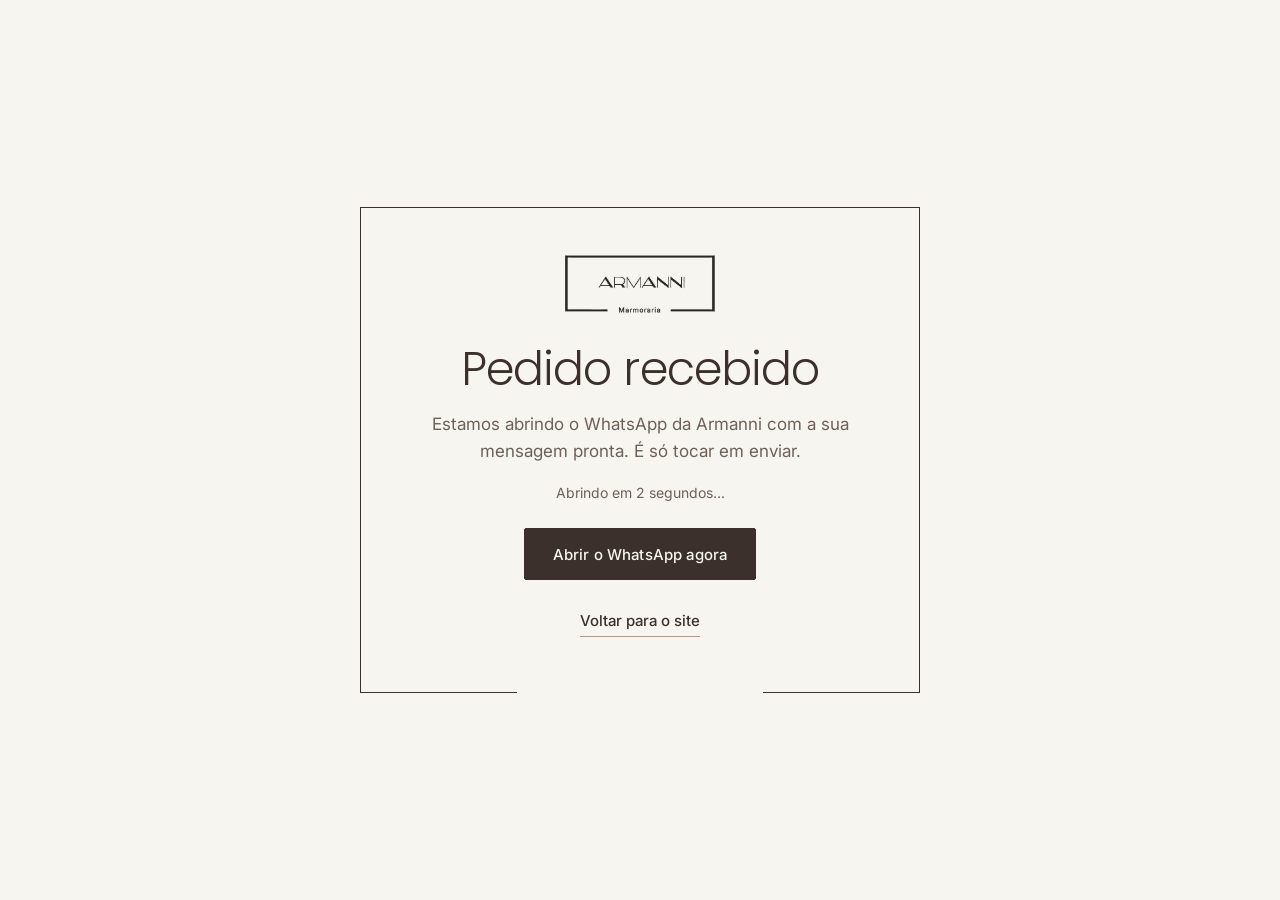
<file: obrigado.html>
<!DOCTYPE html>
<html lang="pt-BR">
<head>
<meta charset="UTF-8">
<meta name="viewport" content="width=device-width, initial-scale=1">
<!-- ██████████████████████████████████████████████████████████████████
     [QH4 SLOT 1] GOOGLE TAG MANAGER (HEAD)
     ------------------------------------------------------------------
     O QUE COLAR: o primeiro bloco do GTM, o mais alto possível no <head>.
     Mesmo código nas 3 páginas: index.html, obrigado.html e 404.html.
     EXEMPLO:
     <script>(function(w,d,s,l,i){w[l]=w[l]||[];w[l].push({'gtm.start':
     new Date().getTime(),event:'gtm.js'});var f=d.getElementsByTagName(s)[0],
     j=d.createElement(s),dl=l!='dataLayer'?'&l='+l:'';j.async=true;j.src=
     'https://www.googletagmanager.com/gtm.js?id='+i+dl;f.parentNode.insertBefore(j,f);
     })(window,document,'script','dataLayer','GTM-XXXXXXX');</script>
     ██████████████████████████████████████████████████████████████████ -->

<!-- ██████████████████████████████████████████████████████████████████
     [QH4 SLOT 2] VERIFICAÇÕES DE DOMÍNIO
     ------------------------------------------------------------------
     O QUE COLAR: metatags de verificação (Meta Business, Google Search
     Console, Pinterest etc.).
     EXEMPLO:
     <meta name="facebook-domain-verification" content="xxxxxxxx">
     <meta name="google-site-verification" content="xxxxxxxx">
     ██████████████████████████████████████████████████████████████████ -->

<!-- ██████████████████████████████████████████████████████████████████
     [QH4 SLOT 3] META PIXEL DIRETO (SÓ SE NÃO FOR USAR VIA GTM)
     ------------------------------------------------------------------
     O QUE COLAR: código base do Pixel. Os eventos Lead e Contact já são
     disparados pelo assets/js/tracking.js quando o fbq existe.
     EXEMPLO:
     <script>!function(f,b,e,v,n,t,s){if(f.fbq)return;n=f.fbq=function(){n.callMethod?
     n.callMethod.apply(n,arguments):n.queue.push(arguments)};if(!f._fbq)f._fbq=n;
     n.push=n;n.loaded=!0;n.version='2.0';n.queue=[];t=b.createElement(e);t.async=!0;
     t.src=v;s=b.getElementsByTagName(e)[0];s.parentNode.insertBefore(t,s)}(window,
     document,'script','https://connect.facebook.net/en_US/fbevents.js');
     fbq('init','000000000000000');fbq('track','PageView');</script>
     ██████████████████████████████████████████████████████████████████ -->

<!-- ██████████████████████████████████████████████████████████████████
     [QH4 SLOT 4] GTAG GOOGLE ADS / GA4 DIRETO (SÓ SE NÃO FOR USAR VIA GTM)
     ------------------------------------------------------------------
     O QUE COLAR: tag global do Google. Os rótulos de conversão ficam em
     assets/js/tracking.js (GADS_CONVERSAO_LEAD e GADS_CONVERSAO_WHATSAPP).
     EXEMPLO:
     <script async src="https://www.googletagmanager.com/gtag/js?id=AW-000000000"></script>
     <script>window.dataLayer=window.dataLayer||[];function gtag(){dataLayer.push(arguments);}
     gtag('js',new Date());gtag('config','AW-000000000');gtag('config','G-XXXXXXX');</script>
     ██████████████████████████████████████████████████████████████████ -->

<title>Recebemos seu pedido | Armanni Marmoraria</title>
<meta name="robots" content="noindex, nofollow">
<meta name="theme-color" content="#3B302B">
<link rel="icon" href="favicon.ico" sizes="any">
<link rel="icon" type="image/png" href="favicon.png">
<link rel="apple-touch-icon" href="assets/img/apple-touch-icon.png">
<link rel="preconnect" href="https://fonts.googleapis.com">
<link rel="preconnect" href="https://fonts.gstatic.com" crossorigin>
<link href="https://fonts.googleapis.com/css2?family=Inter:wght@400;500;600&family=Poppins:wght@200;300;400;500&display=swap" rel="stylesheet">
<link rel="stylesheet" href="assets/css/style.css">
<link rel="stylesheet" href="assets/css/paginas.css">
</head>
<body class="pagina">
<!-- ██████████████████████████████████████████████████████████████████
     [QH4 SLOT 5] GTM NOSCRIPT (LOGO APÓS ABRIR O <body>)
     ------------------------------------------------------------------
     EXEMPLO:
     <noscript><iframe src="https://www.googletagmanager.com/ns.html?id=GTM-XXXXXXX"
     height="0" width="0" style="display:none;visibility:hidden"></iframe></noscript>
     ██████████████████████████████████████████████████████████████████ -->

<main class="aviso">
  <div class="aviso__caixa moldura moldura--fina">
    <a href="./" class="aviso__logo"><img src="assets/img/logo-armanni.png" alt="Armanni Marmoraria" width="560" height="217"></a>
    <h1>Pedido recebido</h1>
    <p>Estamos abrindo o WhatsApp da Armanni com a sua mensagem pronta. É só tocar em enviar.</p>
    <p class="aviso__conta" aria-live="polite">Abrindo em <span id="conta">3</span> segundos...</p>
    <a class="btn" id="btn-wa" href="#">Abrir o WhatsApp agora</a>
    <p class="aviso__volta"><a class="link" href="./">Voltar para o site</a></p>
  </div>
</main>

<script src="assets/js/tracking.js"></script>
<script>
/* ██████████████████████████████████████████████████████████████████
   [QH4 SLOT 8] CONVERSÃO DA PÁGINA DE OBRIGADO
   ------------------------------------------------------------------
   O evento thank_you_view já vai pro dataLayer abaixo (use como gatilho
   no GTM). Se não usar GTM, cole aqui a conversão direta. EXEMPLO:
   gtag('event','conversion',{send_to:'AW-000000000/XXXXXXXX'});
   fbq('track','Lead');  (só se o Lead não estiver vindo do formulário)
   ██████████████████████████████████████████████████████████████████ */
(function () {
  var cfg = window.QH4_CONFIG;
  window.qh4Track('thank_you_view');
  var msg = null;
  try { msg = sessionStorage.getItem('qh4_wa_msg'); sessionStorage.removeItem('qh4_wa_msg'); } catch (e) {}
  if (!msg) msg = cfg.MSG_POS_WEBHOOK;
  var url = 'https://wa.me/' + cfg.WHATSAPP + '?text=' + encodeURIComponent(msg);
  var btn = document.getElementById('btn-wa');
  btn.href = url;
  btn.addEventListener('click', function () { window.qh4Track('whatsapp_click', { wa_local: 'obrigado' }); });
  var n = 3, el = document.getElementById('conta');
  var t = setInterval(function () {
    n--; el.textContent = n;
    if (n <= 0) { clearInterval(t); window.qh4Track('whatsapp_click', { wa_local: 'obrigado_auto' }); window.location.href = url; }
  }, 1000);
})();
</script>

<!-- ██████████████████████████████████████████████████████████████████
     [QH4 SLOT 6] SCRIPTS DE TERCEIROS (ANTES DO </body>)
     ------------------------------------------------------------------
     O QUE COLAR: chat, heatmap (Clarity, Hotjar), widgets.
     EXEMPLO:
     <script type="text/javascript">(function(c,l,a,r,i,t,y){...})(window,document,"clarity","script","xxxxxxx");</script>
     ██████████████████████████████████████████████████████████████████ -->

<!-- IVO (Funil do LIA & IVO), padrão QH4 -->
<script src="https://app-validacao-lp-sapp-validacao-lp.vercel.app/api/t" data-lp="lp-armanni-marmoraria" defer></script>
</body>
</html>
</file>
<file: assets/css/style.css>
/* Armanni Marmoraria | LP padrão QH4
   Paleta do briefing: café #3B302B, bege amadeirado #B49A7A, areia #E8DFD2,
   off-white #F7F5F0, grafite #292725. Fundo claro (pedido no briefing).
   Motivo visual: a moldura aberta embaixo, tirada do próprio logo. */

:root{
  --off:#F7F5F0;
  --areia:#E8DFD2;
  --bege:#B49A7A;
  --cafe:#3B302B;
  --grafite:#292725;
  --texto:#3B302B;
  --suave:#6E6158;
  --linha:#D6CBBB;
  --f-tit:'Poppins',system-ui,sans-serif;
  --f-txt:'Inter',system-ui,sans-serif;
  --larg:1240px;
  --pad:clamp(20px,4vw,48px);
  --ease:cubic-bezier(.22,.8,.22,1);
}

*,*::before,*::after{box-sizing:border-box}
html{scroll-behavior:smooth;-webkit-text-size-adjust:100%}
body{margin:0;background:var(--off);color:var(--texto);font:400 17px/1.6 var(--f-txt);-webkit-font-smoothing:antialiased}
img{display:block;max-width:100%;height:auto}
a{color:inherit}
button{font:inherit;color:inherit}
h1,h2,h3{font-family:var(--f-tit);font-weight:300;line-height:1.08;margin:0;letter-spacing:-.02em;color:var(--cafe)}
h2{font-size:clamp(32px,4.2vw,54px)}
p{margin:0 0 1em}
:focus-visible{outline:2px solid var(--cafe);outline-offset:3px}
.skip{position:absolute;left:-999px;top:8px;background:var(--cafe);color:var(--off);padding:10px 16px;z-index:100}
.skip:focus{left:8px}

/* Botões e links */
.btn{display:inline-flex;align-items:center;justify-content:center;gap:10px;min-height:52px;padding:0 28px;background:var(--cafe);color:var(--off);text-decoration:none;font:500 15px/1 var(--f-txt);letter-spacing:.01em;border:1px solid var(--cafe);border-radius:2px;cursor:pointer;position:relative;overflow:hidden;transition:color .35s var(--ease),transform .25s var(--ease)}
.btn::before{content:"";position:absolute;inset:0;background:var(--grafite);transform:scaleX(0);transform-origin:right;transition:transform .45s var(--ease);z-index:0}
.btn > *{position:relative}
.btn{isolation:isolate}
.btn::after{content:"";position:absolute;left:0;right:0;bottom:0;height:2px;background:var(--bege);transform:scaleX(0);transform-origin:left;transition:transform .45s var(--ease) .05s}
.btn:hover::before{transform:scaleX(1);transform-origin:left}
.btn:hover::after{transform:scaleX(1)}
.btn:active{transform:translateY(1px)}
.btn{z-index:0}
.btn--sm{min-height:42px;padding:0 18px;font-size:14px}
.btn--claro{background:var(--off);color:var(--cafe);border-color:var(--off)}
.btn--claro::before{background:var(--areia)}
.link{display:inline-block;font:500 15px/1.4 var(--f-txt);color:var(--cafe);text-decoration:none;padding:6px 0;background:linear-gradient(var(--bege),var(--bege)) left bottom/100% 1px no-repeat;transition:background-size .4s var(--ease)}
.link:hover{background-size:0 1px;background-position:right bottom}

/* Cabeçalho */
.topo{position:sticky;top:0;z-index:40;background:rgba(247,245,240,.92);backdrop-filter:blur(10px);-webkit-backdrop-filter:blur(10px);border-bottom:1px solid transparent;transition:border-color .3s}
.topo.is-rolado{border-bottom-color:var(--linha)}
.topo__in{max-width:var(--larg);margin:0 auto;padding:12px var(--pad);display:flex;align-items:center;gap:32px}
.topo__logo img{width:150px}
.topo__nav{display:flex;gap:26px;margin-left:auto}
.topo__nav a{text-decoration:none;font-size:14px;color:var(--suave);transition:color .2s}
.topo__nav a:hover{color:var(--cafe)}
.topo__burger{display:none;background:none;border:0;width:44px;height:44px;margin-left:8px;cursor:pointer;position:relative}
.topo__burger span{position:absolute;left:11px;right:11px;height:1.5px;background:var(--cafe);transition:transform .3s var(--ease)}
.topo__burger span:first-child{top:17px}.topo__burger span:last-child{top:26px}
.topo__burger[aria-expanded="true"] span:first-child{transform:translateY(4.5px) rotate(45deg)}
.topo__burger[aria-expanded="true"] span:last-child{transform:translateY(-4.5px) rotate(-45deg)}

/* Moldura (motivo do logo): retângulo com a base aberta */
.moldura{position:relative}
.moldura--fina::before{content:"";position:absolute;inset:0;border:1px solid var(--cafe);border-bottom:0;pointer-events:none}
.moldura--fina::after{content:"";position:absolute;left:0;right:0;bottom:0;height:1px;background:linear-gradient(90deg,var(--cafe) 0 28%,transparent 28% 72%,var(--cafe) 72%);pointer-events:none}

/* Hero */
.hero{max-width:var(--larg);margin:0 auto;padding:clamp(40px,6vw,88px) var(--pad) clamp(56px,7vw,104px);display:grid;grid-template-columns:repeat(12,1fr);column-gap:24px;align-items:center;position:relative}
.hero__texto{grid-column:1 / span 6;grid-row:1;position:relative;z-index:3}
.hero__titulo{font-size:clamp(42px,5.4vw,78px);line-height:.98;margin-bottom:28px}
.hero__titulo .l{display:block;overflow:hidden;padding-bottom:.06em}
.hero__titulo .l:first-child{font-weight:500;letter-spacing:-.035em}
.hero__titulo .l:nth-child(2){font-weight:200}
.hero__titulo .l--fina{font-weight:300;font-size:.42em;letter-spacing:0;margin-top:.5em;color:var(--suave)}
.hero__sub{max-width:52ch;color:var(--suave);font-size:18px;margin-bottom:32px}
.hero__acoes{display:flex;flex-wrap:wrap;align-items:center;gap:20px 28px;margin-bottom:40px}
.hero__fatos{list-style:none;margin:0;padding:22px 0 0;border-top:1px solid var(--linha);display:flex;flex-wrap:wrap;gap:12px 32px;font-size:14px;color:var(--suave)}
.hero__fatos strong{color:var(--cafe);font-weight:600}

.hero__foto{grid-column:8 / span 5;grid-row:1;margin:0;padding:22px 22px 44px}
.moldura__linha{position:absolute;inset:0;width:100%;height:100%;overflow:visible;pointer-events:none}
.moldura__linha path{fill:none;stroke:var(--cafe);stroke-width:1.5}
.hero__img{overflow:hidden;aspect-ratio:1/1;background:var(--areia)}
.hero__img img{width:100%;height:110%;object-fit:cover;object-position:30% 50%;will-change:transform}
.hero__foto figcaption{position:absolute;left:30%;right:30%;bottom:-.7em;text-align:center;white-space:nowrap;font:400 14px/1.4 var(--f-txt);letter-spacing:.06em;color:var(--cafe)}
.hero__mini{grid-column:7 / span 2;grid-row:1;align-self:end;margin:0 0 -8px -24px;z-index:2;border:8px solid var(--off);box-shadow:0 24px 48px -28px rgba(59,48,43,.45)}
.hero__mini img{aspect-ratio:1;object-fit:cover;width:100%}

/* Animação de entrada do hero (único momento orquestrado) */
.js .hero .l{transform:translateY(105%);opacity:0}
.js .hero__sub,.js .hero__acoes,.js .hero__fatos{opacity:0;transform:translateY(14px)}
.js .hero__img{clip-path:inset(0 0 100% 0)}
.js .hero__mini{opacity:0;transform:translateY(24px)}
.js .hero__foto figcaption{opacity:0}
.js .moldura__linha path{stroke-dasharray:1;stroke-dashoffset:1}
.carregado .hero .l{transform:none;opacity:1;transition:transform 1s var(--ease),opacity .6s}
.carregado .hero .l:nth-child(2){transition-delay:.1s}
.carregado .hero .l:nth-child(3){transition-delay:.2s}
.carregado .hero__sub,.carregado .hero__acoes,.carregado .hero__fatos{opacity:1;transform:none;transition:opacity .8s .35s,transform .8s .35s var(--ease)}
.carregado .hero__acoes{transition-delay:.45s}.carregado .hero__fatos{transition-delay:.55s}
.carregado .hero__img{clip-path:inset(0);transition:clip-path 1.2s .2s var(--ease)}
.carregado .moldura__linha path{stroke-dashoffset:0;transition:stroke-dashoffset 1.6s .5s var(--ease)}
.carregado .hero__foto figcaption{opacity:1;transition:opacity .6s 1.6s}
.carregado .hero__mini{opacity:1;transform:none;transition:opacity .8s .9s,transform 1s .9s var(--ease)}

/* Fatos */
.fatos{background:var(--areia)}
.fatos__lista{max-width:var(--larg);margin:0 auto;padding:clamp(32px,4vw,48px) var(--pad);display:grid;grid-template-columns:repeat(4,1fr)}
.fatos__lista div{padding:4px 24px;border-left:1px solid var(--bege)}
.fatos__lista div:first-child{border-left:0;padding-left:0}
.fatos__lista dt{font:300 clamp(24px,2.6vw,34px)/1.1 var(--f-tit);color:var(--cafe);letter-spacing:-.02em;margin-bottom:8px}
.fatos__lista dd{margin:0;font-size:14px;color:var(--suave);max-width:24ch}

/* Seções */
section{scroll-margin-top:80px}
.sec-cab{max-width:var(--larg);margin:0 auto;padding:0 var(--pad);display:grid;grid-template-columns:1fr 1fr;gap:24px 48px;align-items:end;margin-bottom:44px}
.sec-cab p{margin:0;color:var(--suave);max-width:46ch;justify-self:end}

/* Obras */
.obras{padding:clamp(72px,9vw,128px) 0}
.obras__grade{max-width:var(--larg);margin:0 auto;padding:0 var(--pad);display:grid;grid-template-columns:repeat(4,1fr);gap:12px}
.obra{position:relative;padding:0;border:0;background:var(--areia);overflow:hidden;cursor:zoom-in;display:block;aspect-ratio:3/4}
.obra img{width:100%;height:100%;object-fit:cover;transition:transform 1s var(--ease),filter .6s}
.obra span{position:absolute;left:0;right:0;bottom:0;padding:28px 16px 12px;text-align:left;font-size:13px;color:var(--off);background:linear-gradient(transparent,rgba(41,39,37,.75));transform:translateY(100%);transition:transform .45s var(--ease)}
.obra:hover img,.obra:focus-visible img{transform:scale(1.05)}
.obra:hover span,.obra:focus-visible span{transform:none}
.obras__google{max-width:var(--larg);margin:28px auto 0;padding:0 var(--pad);display:flex;flex-wrap:wrap;align-items:center;justify-content:space-between;gap:12px 32px}
.obras__google p{margin:0;color:var(--suave)}
.obras__google strong{color:var(--cafe);font-weight:600}

/* Serviços */
.servicos{padding:0 0 clamp(72px,9vw,128px)}
.servicos__corpo{max-width:var(--larg);margin:0 auto;padding:0 var(--pad);display:grid;grid-template-columns:7fr 5fr;gap:clamp(32px,5vw,72px);align-items:start}
.servicos__lista{list-style:none;margin:0;padding:0;border-top:1px solid var(--linha)}
.servicos__lista li{border-bottom:1px solid var(--linha)}
.servicos__lista button{width:100%;text-align:left;background:none;border:0;padding:22px 0 22px 0;cursor:pointer;font:300 clamp(22px,2.4vw,32px)/1.2 var(--f-tit);color:var(--suave);letter-spacing:-.015em;position:relative;transition:color .3s,padding .45s var(--ease)}
.servicos__lista button::before{content:"";position:absolute;left:0;top:50%;width:0;height:1px;background:var(--cafe);transition:width .45s var(--ease)}
.servicos__lista button[aria-selected="true"]{color:var(--cafe);padding-left:44px}
.servicos__lista button[aria-selected="true"]::before{width:28px}
.servicos__lista button:hover{color:var(--cafe)}
.servicos__painel{padding:18px 18px 40px;position:sticky;top:96px}
.servicos__img{aspect-ratio:4/3;overflow:hidden;background:var(--areia)}
.servicos__img img{width:100%;height:100%;object-fit:cover;transition:opacity .35s,transform .8s var(--ease)}
.servicos__img.troca img{opacity:0;transform:scale(1.03)}
.servicos__txt{margin:20px 0 0;color:var(--suave);font-size:16px;min-height:4.8em}

/* Materiais */
.materiais{background:linear-gradient(rgba(232,223,210,.9),rgba(232,223,210,.94)),url(../img/foto-textura-quartzo.jpg) center/cover;padding:clamp(72px,9vw,120px) 0}
.materiais__in{max-width:var(--larg);margin:0 auto;padding:0 var(--pad);display:grid;grid-template-columns:5fr 7fr;gap:24px clamp(32px,6vw,96px)}
.materiais h2{grid-column:1;grid-row:1}
.materiais__intro{grid-column:1;grid-row:2;color:var(--suave);max-width:44ch}
.materiais .btn{grid-column:1;grid-row:3;justify-self:start;align-self:start}
.materiais__lista{grid-column:2;grid-row:1 / span 3;list-style:none;margin:0;padding:0}
.materiais__lista li{display:grid;grid-template-columns:minmax(150px,220px) 1fr;gap:6px 24px;padding:20px 0;border-bottom:1px solid var(--bege)}
.materiais__lista li:first-child{border-top:1px solid var(--bege)}
.materiais__lista span{font:400 21px/1.3 var(--f-tit);color:var(--cafe)}
.materiais__lista small{font-size:15px;color:var(--suave);line-height:1.5}

/* Processo */
.processo{padding:clamp(72px,9vw,128px) 0}
.processo__trilha{max-width:var(--larg);margin:0 auto;padding:0 var(--pad);list-style:none;display:grid;grid-template-columns:repeat(6,1fr);gap:24px;position:relative}
.processo__trilha::before{content:"";position:absolute;left:var(--pad);right:var(--pad);top:22px;height:1px;background:var(--linha)}
.processo__trilha::after{content:"";position:absolute;left:var(--pad);top:22px;height:1px;width:calc(100% - 2*var(--pad));background:var(--cafe);transform:scaleX(0);transform-origin:left;transition:transform 1.8s var(--ease)}
.processo__trilha.visivel::after{transform:scaleX(1)}
.processo__trilha li{position:relative}
.processo__trilha b{display:grid;place-items:center;width:44px;height:44px;border:1px solid var(--cafe);background:var(--off);border-radius:50%;font:400 15px/1 var(--f-tit);margin-bottom:22px;position:relative;z-index:1;transition:background .3s,color .3s}
.processo__trilha li:hover b{background:var(--cafe);color:var(--off)}
.processo__trilha h3{font-size:20px;font-weight:400;margin-bottom:8px}
.processo__trilha p{font-size:15px;color:var(--suave);margin:0}

/* Loja */
.loja{max-width:var(--larg);margin:0 auto;padding:0 var(--pad) clamp(72px,9vw,128px);display:grid;grid-template-columns:5fr 7fr;gap:clamp(32px,6vw,88px);align-items:center}
.loja h2{margin-bottom:24px}
.loja__texto > p{color:var(--suave);max-width:48ch}
.loja__dados{margin:28px 0;display:grid;gap:14px}
.loja__dados div{display:grid;grid-template-columns:100px 1fr;gap:16px;padding-top:14px;border-top:1px solid var(--linha)}
.loja__dados dt{font-size:13px;color:var(--suave)}
.loja__dados dd{margin:0;font-size:15px}
.loja__mapa{padding:18px 18px 40px}
.loja__mapa iframe{display:block;width:100%;aspect-ratio:4/3;border:0;filter:grayscale(.85) sepia(.15) contrast(.95)}

/* Parceiros */
.parceiros{background:var(--cafe);color:var(--areia);padding:clamp(72px,9vw,120px) 0;position:relative;overflow:hidden}
.parceiros__in{max-width:var(--larg);margin:0 auto;padding:0 var(--pad);display:grid;grid-template-columns:7fr 5fr;gap:48px clamp(32px,6vw,96px);align-items:center}
.parceiros__quem{list-style:none;margin:0;padding:0;border-left:1px solid rgba(180,154,122,.5)}
.parceiros__quem li{font:200 clamp(22px,2.4vw,32px)/1.25 var(--f-tit);color:var(--areia);padding:8px 0 8px 28px;transition:color .3s,padding .4s var(--ease)}
.parceiros__quem li:hover{color:var(--off);padding-left:36px}
.parceiros h2{color:var(--off);max-width:15ch;margin-bottom:24px}
.parceiros p{max-width:58ch;margin-bottom:32px;color:var(--areia)}

/* FAQ */
.duvidas{padding:clamp(72px,9vw,128px) 0}
.duvidas__lista{max-width:var(--larg);margin:0 auto;padding:0 var(--pad);columns:2;column-gap:48px}
.duvidas details{break-inside:avoid;border-top:1px solid var(--linha);padding:0}
.duvidas summary{list-style:none;cursor:pointer;padding:20px 40px 20px 0;font:400 17px/1.4 var(--f-tit);color:var(--cafe);position:relative}
.duvidas summary::-webkit-details-marker{display:none}
.duvidas summary::after,.duvidas summary::before{content:"";position:absolute;right:6px;top:50%;width:14px;height:1px;background:var(--cafe);transition:transform .35s var(--ease)}
.duvidas summary::before{transform:rotate(90deg)}
.duvidas details[open] summary::before{transform:rotate(0)}
.duvidas details p{color:var(--suave);font-size:15.5px;margin:0;padding:0 24px 22px 0;animation:abre .45s var(--ease)}
@keyframes abre{from{opacity:0;transform:translateY(-6px)}to{opacity:1;transform:none}}

/* Contato */
.contato{max-width:var(--larg);margin:0 auto clamp(72px,9vw,128px);padding:clamp(40px,5vw,64px) var(--pad);display:grid;grid-template-columns:4fr 8fr;gap:clamp(32px,5vw,72px);background:#fff;border:1px solid var(--linha);position:relative}
@media (min-width:1300px){.contato{padding-left:64px;padding-right:64px}}
.contato h2{margin-bottom:20px}
.contato__texto p{color:var(--suave)}
.contato__alt a{color:var(--cafe);font-weight:500}
.form{display:grid;grid-template-columns:1fr 1fr;gap:18px 20px}
.campo{display:grid;gap:6px}
.campo--larga{grid-column:1 / -1}
.campo label{font-size:13.5px;color:var(--suave)}
.campo input,.campo select,.campo textarea{width:100%;font:400 16px/1.4 var(--f-txt);color:var(--cafe);background:var(--off);border:1px solid var(--linha);border-radius:2px;padding:13px 14px;transition:border-color .2s,background .2s}
.campo select{appearance:none;background-image:linear-gradient(45deg,transparent 50%,var(--cafe) 50%),linear-gradient(135deg,var(--cafe) 50%,transparent 50%);background-position:calc(100% - 20px) 50%,calc(100% - 15px) 50%;background-size:5px 5px;background-repeat:no-repeat;padding-right:40px}
.campo input:focus,.campo select:focus,.campo textarea:focus{outline:none;border-color:var(--cafe);background:#fff}
.campo.erro input,.campo.erro select{border-color:#A6533E}
.btn--form{grid-column:1 / -1;width:100%;margin-top:6px}
.btn--form:disabled{background:#CFC5B8;border-color:#CFC5B8;color:#fff;cursor:not-allowed}
.btn--form:disabled::before,.btn--form:disabled::after{display:none}
.form__nota{grid-column:1 / -1;margin:0;font-size:13px;color:var(--suave);text-align:center}

/* Rodapé */
.rodape{background:var(--grafite);color:#CFC5B8;font-size:14px}
.rodape__in{max-width:var(--larg);margin:0 auto;padding:56px var(--pad) 40px;display:grid;grid-template-columns:5fr 4fr 3fr;gap:32px;align-items:start}
.rodape__logo{width:150px}
.rodape a{color:#E8DFD2;text-decoration:none}
.rodape a:hover{text-decoration:underline}
.rodape__base{max-width:var(--larg);margin:0 auto;padding:20px var(--pad);border-top:1px solid #3d3a37;display:flex;flex-wrap:wrap;justify-content:space-between;gap:8px;font-size:13px}
.rodape__base p{margin:0}

/* WhatsApp flutuante */
.wa-flut{position:fixed;right:20px;bottom:20px;z-index:50;width:58px;height:58px;border-radius:50%;background:#25D366;display:grid;place-items:center;box-shadow:0 10px 28px -8px rgba(41,39,37,.5);transition:transform .3s var(--ease)}
.wa-flut svg{width:30px;height:30px;fill:#fff}
.wa-flut:hover{transform:scale(1.07)}
.wa-flut::after{content:"";position:absolute;inset:0;border-radius:50%;border:2px solid #25D366;animation:pulso 2.6s infinite}
@keyframes pulso{0%{transform:scale(1);opacity:.7}70%,100%{transform:scale(1.5);opacity:0}}

/* Lightbox */
.lightbox{position:fixed;inset:0;z-index:90;background:rgba(41,39,37,.96);display:grid;grid-template-columns:72px 1fr 72px;align-items:center;padding:56px 12px 24px;opacity:0;transition:opacity .3s}
.lightbox[hidden]{display:none}
.lightbox.aberto{opacity:1}
.lightbox figure{margin:0;display:grid;justify-items:center;gap:14px}
.lightbox img{max-height:80vh;width:auto;max-width:100%;transform:scale(.97);transition:transform .45s var(--ease)}
.lightbox.aberto img{transform:none}
.lightbox figcaption{color:var(--areia);font-size:14px}
.lightbox__fechar{position:absolute;top:14px;right:18px;background:none;border:1px solid rgba(232,223,210,.4);color:var(--areia);padding:8px 16px;cursor:pointer;font-size:14px}
.lightbox__nav{background:none;border:0;width:56px;height:56px;cursor:pointer;justify-self:center}
.lightbox__nav svg{width:30px;height:30px;fill:none;stroke:var(--areia);stroke-width:1.5}

/* Revelação no scroll (sutil) */
.js .rv{opacity:0;transform:translateY(18px);transition:opacity .8s var(--ease),transform .8s var(--ease)}
.js .rv.visivel{opacity:1;transform:none}

/* Responsivo */
@media (max-width:1080px){
  .topo__nav{gap:18px}
  .processo__trilha{grid-template-columns:repeat(3,1fr);row-gap:40px}
  .processo__trilha::before,.processo__trilha::after{display:none}
}
@media (max-width:900px){
  .topo__nav{position:fixed;inset:66px 0 auto 0;background:var(--off);flex-direction:column;gap:0;padding:8px var(--pad) 20px;border-bottom:1px solid var(--linha);transform:translateY(-8px);opacity:0;visibility:hidden;transition:.3s var(--ease)}
  .topo__nav.aberto{transform:none;opacity:1;visibility:visible}
  .topo__nav a{padding:14px 0;border-bottom:1px solid var(--linha);font-size:16px}
  .topo__burger{display:block}
  .topo .btn--sm{margin-left:auto}
  .hero{grid-template-columns:1fr;row-gap:40px}
  .hero__texto,.hero__foto{grid-column:1}
  .hero__foto{grid-row:2;max-width:560px;width:100%;justify-self:center}
  .hero__img{aspect-ratio:4/3.4}
  .hero__mini{display:none}
  .hero__foto figcaption{font-size:12px;letter-spacing:.02em}
  .fatos__lista{grid-template-columns:1fr 1fr;row-gap:24px}
  .fatos__lista div:nth-child(3){border-left:0;padding-left:0}
  .sec-cab{grid-template-columns:1fr}
  .sec-cab p{justify-self:start}
  .obras__grade{grid-template-columns:1fr 1fr}
  .servicos__corpo,.materiais__in,.loja,.contato,.parceiros__in{grid-template-columns:1fr}
  .servicos__painel{position:relative;top:0;grid-row:1}
  .materiais__lista{grid-column:1;grid-row:auto}
  .materiais h2,.materiais__intro,.materiais .btn{grid-row:auto}
  .materiais .btn{order:3}
  .duvidas__lista{columns:1}
  .rodape__in{grid-template-columns:1fr}
}
@media (max-width:560px){
  body{font-size:16px}
  .topo__logo img{width:108px}
  .topo .btn--sm{display:none}
  .topo__burger{margin-left:auto}
  .hero__acoes .btn{width:100%}
  .hero__fatos{flex-direction:column;gap:8px}
  .obras__grade{gap:6px}
  .obra span{transform:none;font-size:12px;padding:20px 10px 8px}
  .processo__trilha{grid-template-columns:1fr;row-gap:28px}
  .processo__trilha li{display:grid;grid-template-columns:44px 1fr;column-gap:18px}
  .processo__trilha b{grid-row:span 2;margin:0}
  .materiais__lista li{grid-template-columns:1fr}
  .form{grid-template-columns:1fr}
  .contato{margin-left:12px;margin-right:12px;padding:32px 20px}
  .loja__dados div{grid-template-columns:1fr;gap:2px}
  .lightbox{grid-template-columns:44px 1fr 44px;padding:56px 0 24px}
}
@media (prefers-reduced-motion:reduce){
  *,*::before,*::after{animation:none!important;transition:none!important;scroll-behavior:auto!important}
  .js .rv,.js .hero .l,.js .hero__sub,.js .hero__acoes,.js .hero__fatos,.js .hero__mini,.js .hero__foto figcaption{opacity:1!important;transform:none!important}
  .js .hero__img{clip-path:none!important}
  .js .moldura__linha path{stroke-dashoffset:0!important}
}
</file>
<file: assets/css/paginas.css>
/* Páginas de obrigado e 404 */
.pagina{min-height:100vh;display:grid}
.aviso{display:grid;place-items:center;padding:40px 20px}
.aviso__caixa{max-width:560px;width:100%;text-align:center;padding:48px clamp(24px,5vw,56px) 56px;animation:sobe .9s cubic-bezier(.22,.8,.22,1) both}
.aviso__logo img{width:150px;margin:0 auto 32px}
.aviso h1{font-size:clamp(32px,5vw,46px);margin-bottom:16px}
.aviso p{color:var(--suave)}
.aviso__conta{font-size:14px;margin-bottom:24px}
.aviso__volta{margin:24px 0 0}
.aviso__num{font:200 clamp(80px,14vw,140px)/1 var(--f-tit);color:var(--bege);margin:0 0 8px;letter-spacing:-.04em}
.aviso__acoes{display:flex;flex-wrap:wrap;gap:16px 28px;justify-content:center;align-items:center;margin-top:28px}
@keyframes sobe{from{opacity:0;transform:translateY(16px)}to{opacity:1;transform:none}}
@media (prefers-reduced-motion:reduce){.aviso__caixa{animation:none}}
</file>
